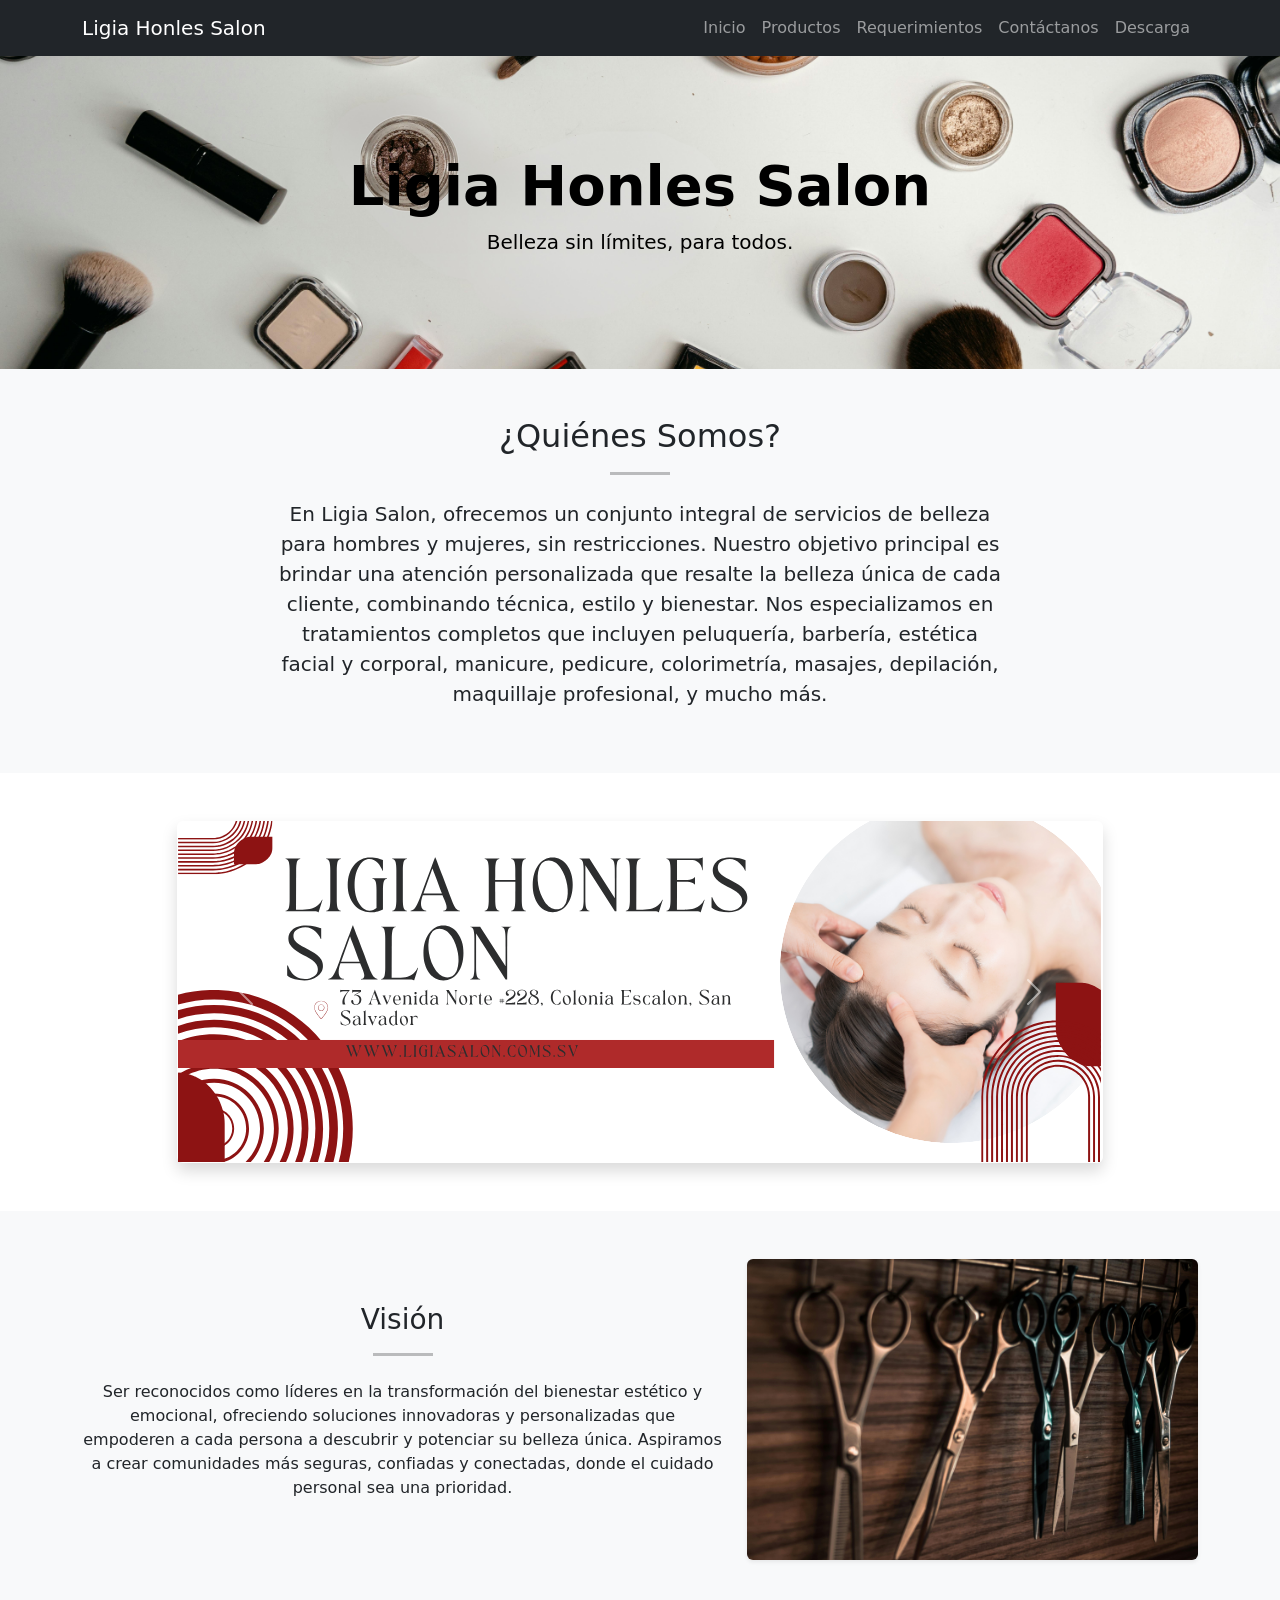
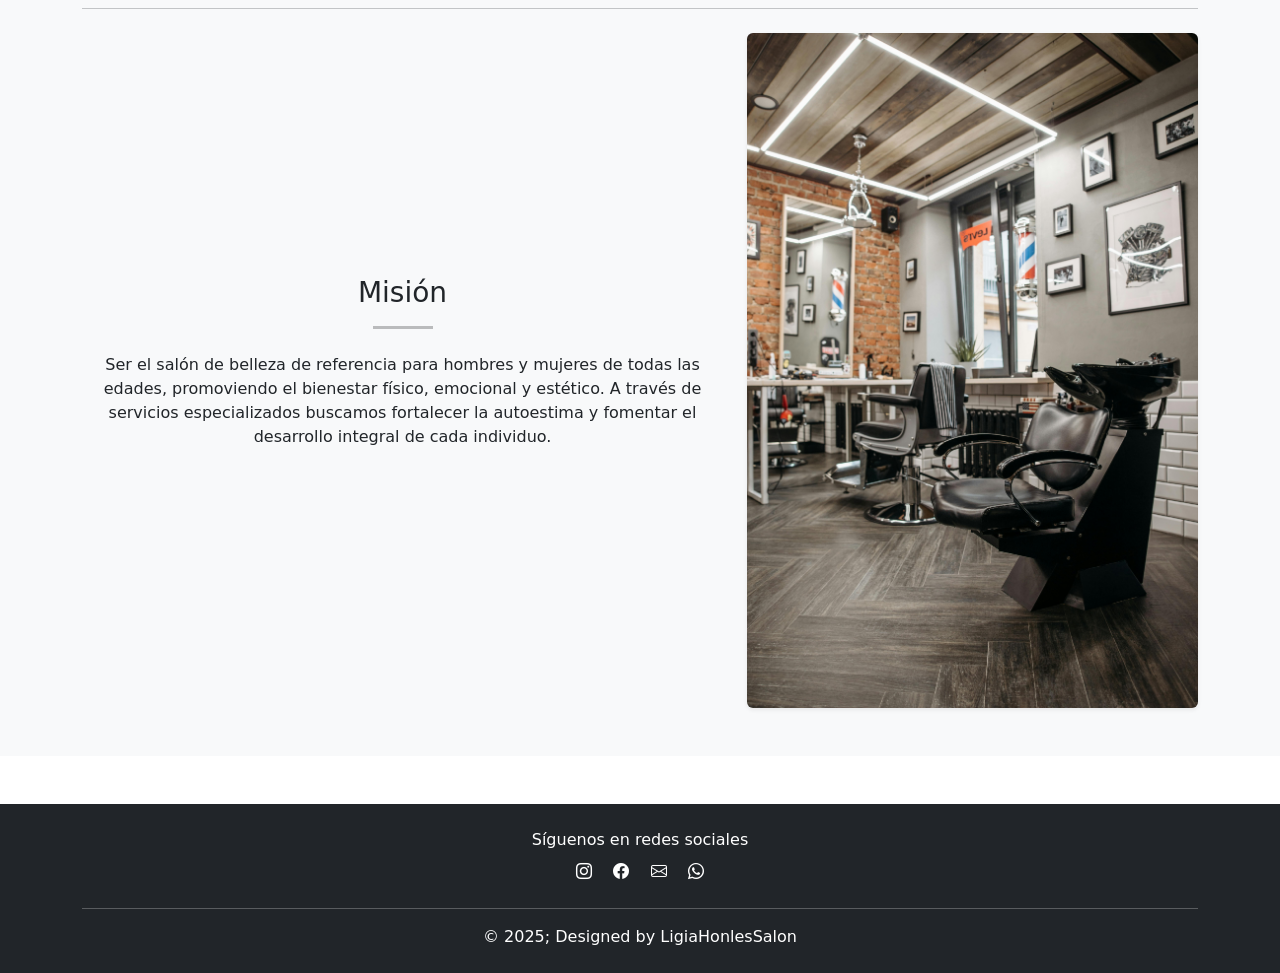
<file: index.html>
<!DOCTYPE html>
<html lang="es">

<head>
  <meta charset="UTF-8">
  <meta name="viewport" content="width=device-width, initial-scale=1">
  <title>Ligia Honles Salon - Inicio</title>

  <!-- Bootstrap: esto carga los estilos base para que todo se vea bien, asi no usamos tanto css por separado -->
  <link href="https://cdn.jsdelivr.net/npm/bootstrap@5.3.2/dist/css/bootstrap.min.css" rel="stylesheet">
  <link href="https://cdn.jsdelivr.net/npm/bootstrap-icons@1.10.5/font/bootstrap-icons.css" rel="stylesheet">
</head>

<body>
  <!-- Esta es la Barra de navegación. Facil y no tan complejo, pero suficiente para moverse entre las páginas del sitio -->
  <nav class="navbar navbar-expand-lg navbar-dark bg-dark">
    <div class="container">
      <a class="navbar-brand" href="index.html">Ligia Honles Salon</a>
      <button class="navbar-toggler" type="button" data-bs-toggle="collapse" data-bs-target="#navbarNav">
        <span class="navbar-toggler-icon"></span>
      </button>
      <div class="collapse navbar-collapse" id="navbarNav">
        <ul class="navbar-nav ms-auto">
          <!-- Enlaces internos. Todos apuntan a páginas dentro de la carpeta /paginas -->
          <li class="nav-item"><a class="nav-link" href="index.html">Inicio</a></li>
          <li class="nav-item"><a class="nav-link" href="paginas/producto.html">Productos</a></li>
          <li class="nav-item"><a class="nav-link" href="paginas/requerimientos.html">Requerimientos</a></li>
          <li class="nav-item"><a class="nav-link" href="paginas/contactanos.html">Contáctanos</a></li>
          <li class="nav-item"><a class="nav-link" href="paginas/descarga.html">Descarga</a></li>
        </ul>
      </div>
    </div>
  </nav>
  <!-- Encabezado principal/Hoover. Tiene fondo con imagen, pero hay que revisar que el path esté bien -->
  <header id="inicio" class="text-center py-5 text-black"
    style="background-image: url('img/hoover web.svg'); background-size: cover; background-position: center;">
    <div class="container py-5">
      <h1 class="display-4 fw-bold">Ligia Honles Salon</h1>
      <p class="lead">Belleza sin límites, para todos.</p>
    </div>
  </header>

  <!-- Sección de presentación. Un poco de texto para explicar quiénes somos -->
  <section id="quienes-somos" class="py-5 bg-light">
    <div class="container text-center">
      <h2 class="mb-3">¿Quiénes Somos?</h2>
      <hr class="mx-auto mb-4" style="width: 60px; height: 3px; background-color: #000; border: none;">
      <div class="row justify-content-center">
        <div class="col-lg-8">
          <p class="fs-5">
            En Ligia Salon, ofrecemos un conjunto integral de servicios de belleza para hombres y mujeres, sin restricciones. Nuestro objetivo principal es brindar una atención personalizada que resalte la belleza única de cada cliente, combinando técnica, estilo y bienestar. Nos especializamos en tratamientos completos que incluyen peluquería, barbería, estética facial y corporal, manicure, pedicure, colorimetría, masajes, depilación, maquillaje profesional, y mucho más.
          </p>
        </div>
      </div>
    </div>
  </section>

  <!-- Carrusel de imágenes. No tiene texto encima, pero muestra fotos del salón y se mueve yujuu-->
  <section class="py-5 bg-white">
    <div class="container">
      <div class="row justify-content-center">
        <div class="col-lg-10">
          <div id="carouselExample" class="carousel slide shadow rounded" data-bs-ride="carousel">
            <div class="carousel-inner">
              <div class="carousel-item active">
                <img src="img/OK.svg" class="d-block w-100" alt="Imagen del salón 1">
              </div>
              <div class="carousel-item">
                <img src="img/OK (3).svg" class="d-block w-100" alt="Imagen del salón 2">
              </div>
              <!-- Si se agregan más imágenes, seguir el mismo formato -->
            </div>
            <button class="carousel-control-prev" type="button" data-bs-target="#carouselExample" data-bs-slide="prev">
              <span class="carousel-control-prev-icon"></span>
            </button>
            <button class="carousel-control-next" type="button" data-bs-target="#carouselExample" data-bs-slide="next">
              <span class="carousel-control-next-icon"></span>
            </button>
          </div>
        </div>
      </div>
    </div>
  </section>

  <!-- Misión y Visión. Dos bloques con imagen a la derecha y texto centrado se puede aumentar el texto! -->
  <section class="py-5 bg-light">
    <div class="container">

      <!-- Visión. Se supone que esto es lo que el salón quiere lograr a largo plazo -->
      <div class="row align-items-center mb-5">
        <div class="col-md-7 text-center">
          <h3 class="mb-3">Visión</h3>
          <hr class="mx-auto mb-4" style="width: 60px; height: 3px; background-color: #000; border: none;">
          <p>
            Ser reconocidos como líderes en la transformación del bienestar estético y emocional, ofreciendo soluciones innovadoras y personalizadas que empoderen a cada persona a descubrir y potenciar su belleza única. Aspiramos a crear comunidades más seguras, confiadas y conectadas, donde el cuidado personal sea una prioridad.
          </p>
        </div>
        <div class="col-md-5">
          <img src="img/TijerasSites.jpg" alt="Imagen visión" class="img-fluid rounded shadow-sm">
        </div>
      </div>

      <hr class="my-4">

      <!-- Misión. Esto es lo que hacemos para cumplir con la visión -->
      <div class="row align-items-center">
        <div class="col-md-7 text-center">
          <h3 class="mb-3">Misión</h3>
          <hr class="mx-auto mb-4" style="width: 60px; height: 3px; background-color: #000; border: none;">
          <p>
            Ser el salón de belleza de referencia para hombres y mujeres de todas las edades, promoviendo el bienestar físico, emocional y estético. A través de servicios especializados buscamos fortalecer la autoestima y fomentar el desarrollo integral de cada individuo.
          </p>
        </div>
        <div class="col-md-5">
          <img src="img/BarberiaSites.jpg" alt="Imagen misión" class="img-fluid rounded shadow-sm">
        </div>
      </div>

    </div>
  </section>

  <!-- Footer. Aquí van los enlaces a redes sociales y el correo de contacto -->
  <footer class="bg-dark text-white text-center py-4 mt-5">
    <div class="container">
      <p class="mb-2">Síguenos en redes sociales</p>
      <a href="https://www.instagram.com/ligia.salon/" class="text-white me-3"><i class="bi bi-instagram"></i></a>
      <a href="https://www.facebook.com/ligiahonlessalon/" class="text-white me-3"><i class="bi bi-facebook"></i></a>
      <a href="mailto:ligiasalon5@gmail.com" class="text-white me-3"><i class="bi bi-envelope"></i></a>
      <a href="https://api.whatsapp.com/send?phone=50379893306" class="text-white"><i class="bi bi-whatsapp"></i></a>
      <hr class="bg-white mt-4">
      <p class="mb-0">© 2025; Designed by LigiaHonlesSalon</p>
    </div>
  </footer>

  <!-- Bootstrap JS. Esto hace que el carrusel y el menú funcionen bien -->
  <script src="https://cdn.jsdelivr.net/npm/bootstrap@5.3.2/dist/js/bootstrap.bundle.min.js"></script>
</body>

</html>
</file>
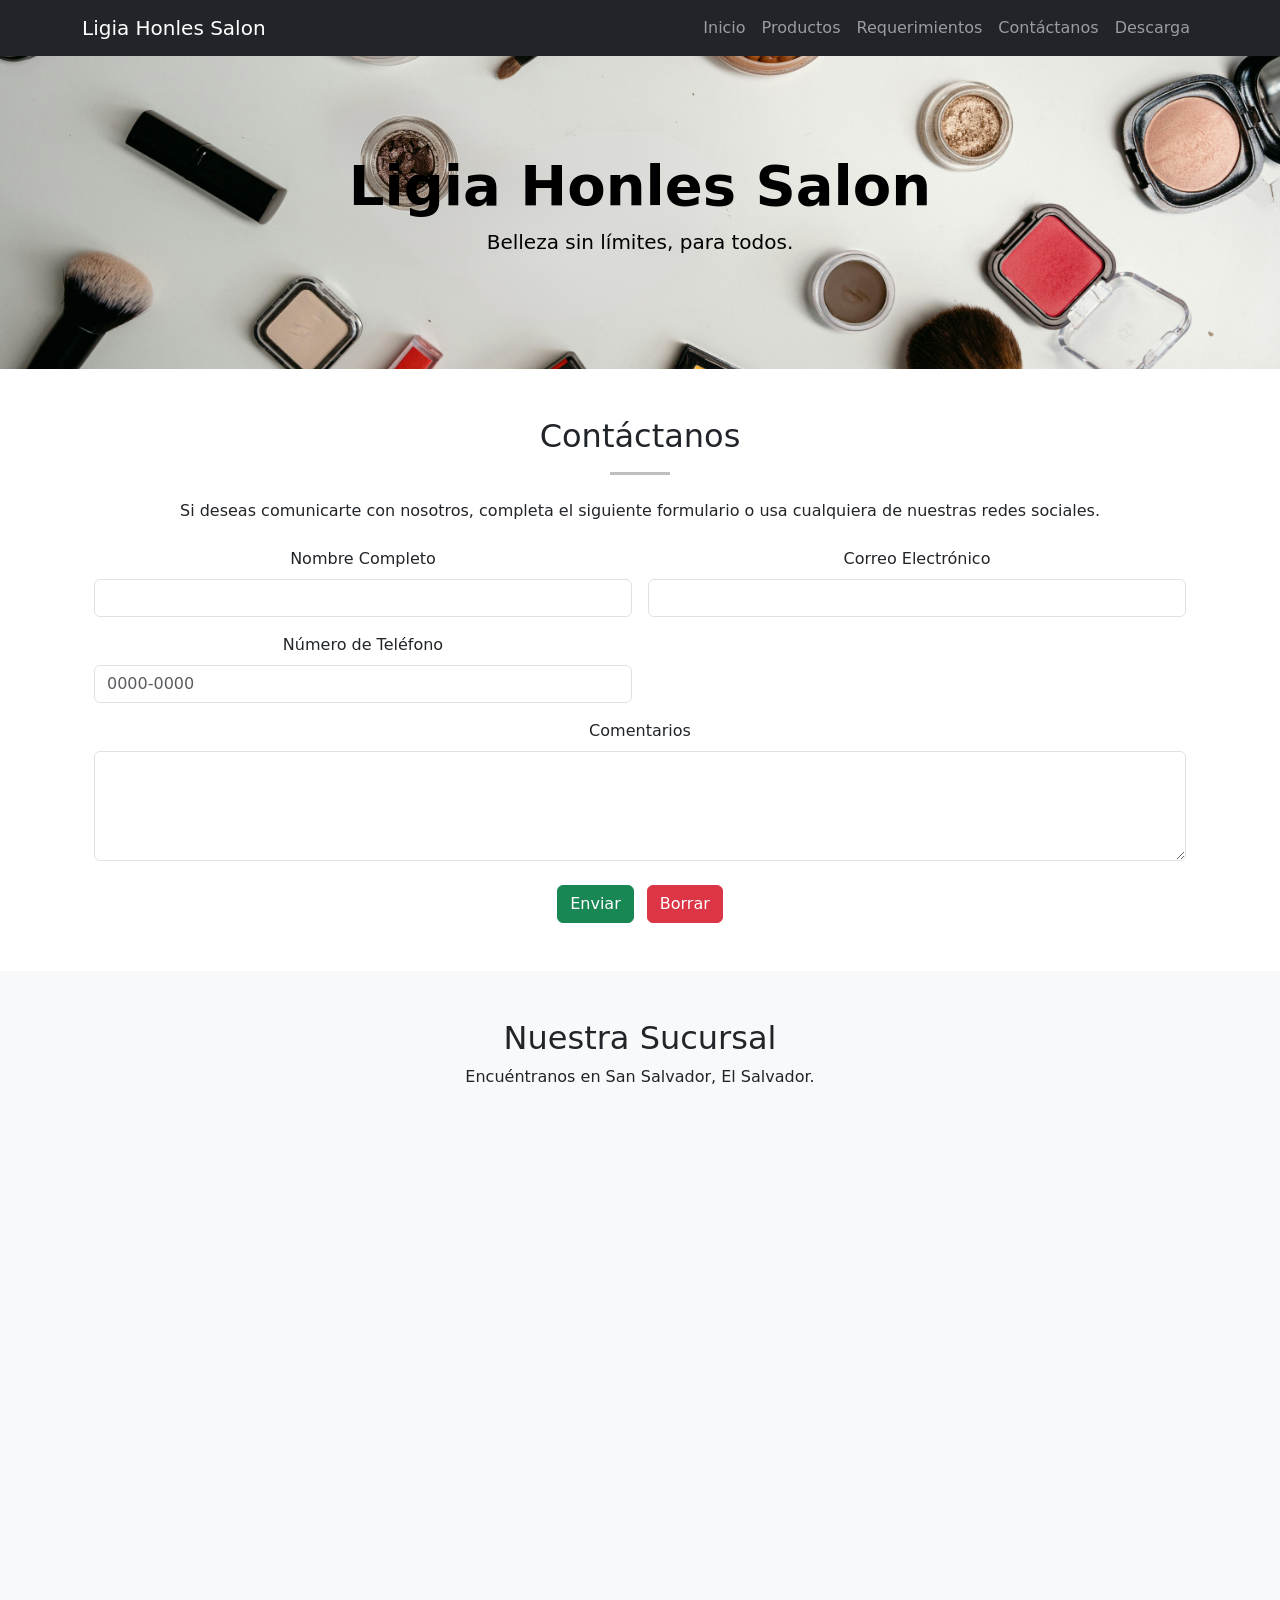
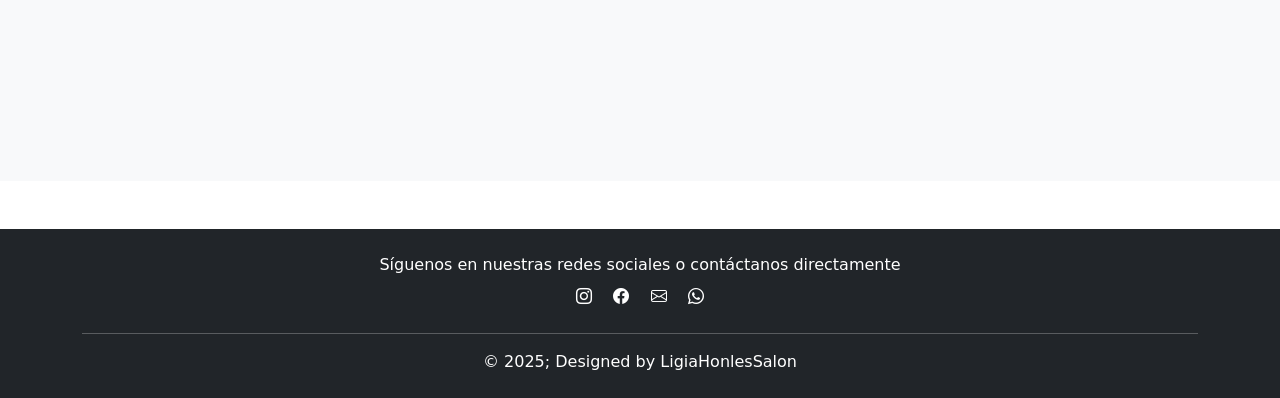
<file: paginas/contactanos.html>
<!DOCTYPE html>
<html lang="es">
<head>
  <meta charset="UTF-8">
  <meta name="viewport" content="width=device-width, initial-scale=1">
  <title>Ligia Honles Salon - Contáctanos</title>
  <!-- Bootstrap: esto carga los estilos base para que todo se vea bien, asi no usamos tanto css por separado -->
  <link href="https://cdn.jsdelivr.net/npm/bootstrap@5.3.2/dist/css/bootstrap.min.css" rel="stylesheet">
  <!-- Bootstrap Icons -->
  <link href="https://cdn.jsdelivr.net/npm/bootstrap-icons@1.10.5/font/bootstrap-icons.css" rel="stylesheet">

</head>

<body>

  <!-- Esta es la Barra de navegación. Facil y no tan complejo, pero suficiente para moverse entre las páginas del sitio -->
  <nav class="navbar navbar-expand-lg navbar-dark bg-dark">
    <div class="container">
      <a class="navbar-brand" href="../index.html">Ligia Honles Salon</a>
      <button class="navbar-toggler" type="button" data-bs-toggle="collapse" data-bs-target="#navbarNav"
        aria-controls="navbarNav" aria-expanded="false" aria-label="Toggle navigation">
        <span class="navbar-toggler-icon"></span>
      </button>
      <div class="collapse navbar-collapse" id="navbarNav">
        <ul class="navbar-nav ms-auto">
          <!-- Enlaces internos. Todos apuntan a páginas dentro de la carpeta /paginas -->
          <li class="nav-item"><a class="nav-link" href="../index.html">Inicio</a></li>
          <li class="nav-item"><a class="nav-link" href="producto.html">Productos</a></li>
          <li class="nav-item"><a class="nav-link" href="requerimientos.html">Requerimientos</a></li>
          <li class="nav-item"><a class="nav-link" href="contactanos.html">Contáctanos</a></li>
          <li class="nav-item"><a class="nav-link" href="descarga.html">Descarga</a></li>
        </ul>
      </div>
    </div>
  </nav>
  <!-- Encabezado principal/Hoover. Tiene fondo con imagen, pero hay que revisar que el path esté bien -->
  <header id="inicio" class="text-center py-5 text-black"
    style="background-image: url('../img/hoover web.svg'); background-size: cover; background-position: center;">
    <div class="container py-5">
      <h1 class="display-4 fw-bold">Ligia Honles Salon</h1>
      <p class="lead">Belleza sin límites, para todos.</p>
    </div>
  </header>

 <!-- Contact Form Section/ Aqui inicia la seccion de Contactanos -->
<section id="contacto" class="py-5">
  <div class="container text-center">
    <h2>Contáctanos</h2>
    <hr class="mx-auto mb-4" style="width: 60px; height: 3px; background-color: #000; border: none;">
    <p>Si deseas comunicarte con nosotros, completa el siguiente formulario o usa cualquiera de nuestras redes sociales.</p>

    <div class="container mt-4">
      <form id="formularioContacto" class="row g-3 needs-validation" method="POST" action="enviarCorreo.php" novalidate>
        <!-- Full Name Field: only letters allowed, max 75 characters/ El nombre del usuario con el que se enviara el Formulario-->
        <div class="col-md-6">
          <label for="nombre" class="form-label">Nombre Completo</label>
          <input type="text" class="form-control" id="nombre" maxlength="75" pattern="^[A-Za-zÁÉÍÓÚáéíóúÑñ\s]+$" required>
          <div class="invalid-feedback">El nombre debe contener solo letras y no exceder los 75 caracteres.</div>
        </div>

        <!-- Email Field: must be valid format and between 15–75 characters/ Campo donde el usuario sampa su Email en el formulario -->
        <div class="col-md-6">
          <label for="correo" class="form-label">Correo Electrónico</label>
          <input type="email" class="form-control" id="correo" minlength="15" maxlength="75" required>
          <div class="invalid-feedback">Ingresa un correo válido</div>
        </div>

        <!-- Phone Field: only digits, max 15 characters/ Este es el campo donde el usuario Pone su numero de telefono en el formulario -->
        <div class="col-md-6">
          <label for="telefono" class="form-label">Número de Teléfono</label>
          <input type="tel" class="form-control" id="telefono" pattern="^[0-9]{8,15}$" maxlength="15" placeholder="0000-0000" required>
          <div class="invalid-feedback">Ingresa un número válido entre 8 y 15 dígitos.</div>
        </div>

        <!-- Comments Field/La seccion de Comentarios del formulario -->
        <div class="col-12">
          <label for="comentarios" class="form-label">Comentarios</label>
          <textarea class="form-control" id="comentarios" rows="4" required></textarea>
          <div class="invalid-feedback">Este campo no puede estar vacío.</div>
        </div>

        <!-- Submit and Reset Buttons/ Estos son los Botones de Enviar y Borrar El formulario -->
        <div class="col-12 text-center mt-4">
          <button type="submit" class="btn btn-success me-2">Enviar</button>
          <button type="reset" class="btn btn-danger">Borrar</button>
        </div>
      </form>
    </div>
  </div>
</section>

<!-- Success modal/ la alerta al mandar el formulario -->
<div class="modal fade" id="modalExito" tabindex="-1" aria-labelledby="modalExitoLabel" aria-hidden="true">
  <div class="modal-dialog modal-dialog-centered">
    <div class="modal-content text-center">
      <div class="modal-body">
        <i class="bi bi-check-circle-fill text-success" style="font-size: 3rem;"></i>
        <h4 class="mt-3">Formulario Enviado</h4>
        <p>¡Tu mensaje ha sido enviado exitosamente!</p>
        <button type="button" class="btn btn-primary" data-bs-dismiss="modal">Aceptar</button>
      </div>
    </div>
  </div>
</div>
<!--UBICACION / MAPA -->
<section id="ubicacion" class="py-5 bg-light">
  <div class="container text-center">
    <h2>Nuestra Sucursal</h2>
    <p>Encuéntranos en San Salvador, El Salvador.</p>

    <!--Mapa del local real sacado e incrustado desde Google Maps -->
    <div class="ratio ratio-16x9">
      <iframe 
        src="https://www.google.com/maps/embed?pb=!1m18!1m12!1m3!1d124030.15698473665!2d-89.29777679703066!3d13.72193674887695!2m3!1f0!2f0!3f0!3m2!1i1024!2i768!4f13.1!3m3!1m2!1s0x8f632fd12d4cded7%3A0x57c7e863d8915905!2sLigia%20Honles%20Sal%C3%B3n!5e0!3m2!1ses!2ssv!4v1759087038781!5m2!1ses!2ssv" 
        width="600" 
        height="450" 
        style="border:0;" 
        allowfullscreen="" 
        loading="lazy" 
        referrerpolicy="no-referrer-when-downgrade">
      </iframe>
    </div>
  </div>
</section>


  <!-- Este es el footer para las redes y el copyright -->
<footer class="bg-dark text-white text-center py-4 mt-5">
  <div class="container">
    <p class="mb-2">Síguenos en nuestras redes sociales o contáctanos directamente</p>
    <a href="https://www.instagram.com/ligia.salon/" class="text-white me-3"><i class="bi bi-instagram"></i></a>
    <a href="https://www.facebook.com/ligiahonlessalon/" class="text-white me-3"><i class="bi bi-facebook"></i></a>
    <a href="mailto:ligiasalon5@gmail.com" target="_blank" class="text-white me-3"><i class="bi bi-envelope"></i></a>
    <a href="https://api.whatsapp.com/send?phone=50379893306" class="text-white"><i class="bi bi-whatsapp"></i></a>
    <hr class="bg-white mt-4">
    <p class="mb-0">© 2025; Designed by LigiaHonlesSalon</p>
  </div>
</footer>

 <!-- Bootstrap JS -->
  <script src="https://cdn.jsdelivr.net/npm/bootstrap@5.3.2/dist/js/bootstrap.bundle.min.js"></script>
  <!-- Script de la validacion, porque asi es mas limpio el coidigo -->
  <script src="../js/formValidation.js"></script>
</body>

</html>
</file>
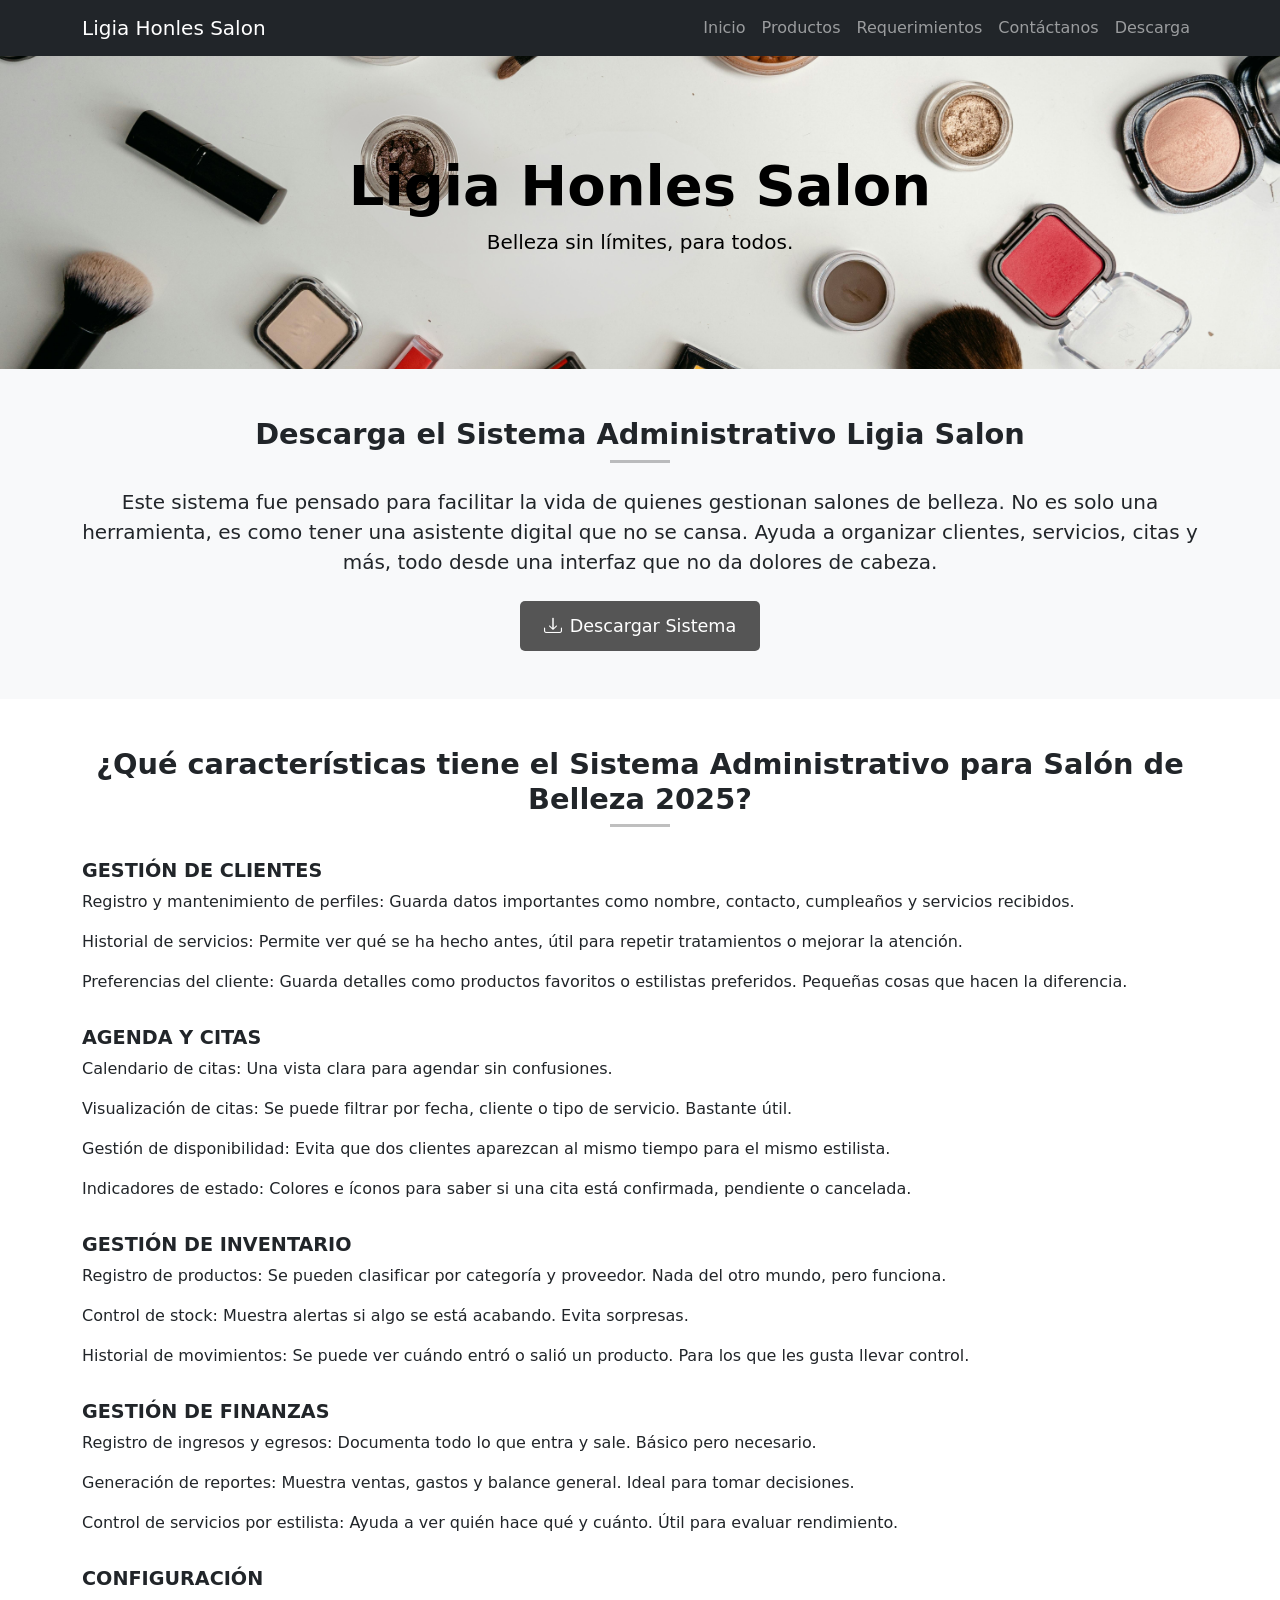
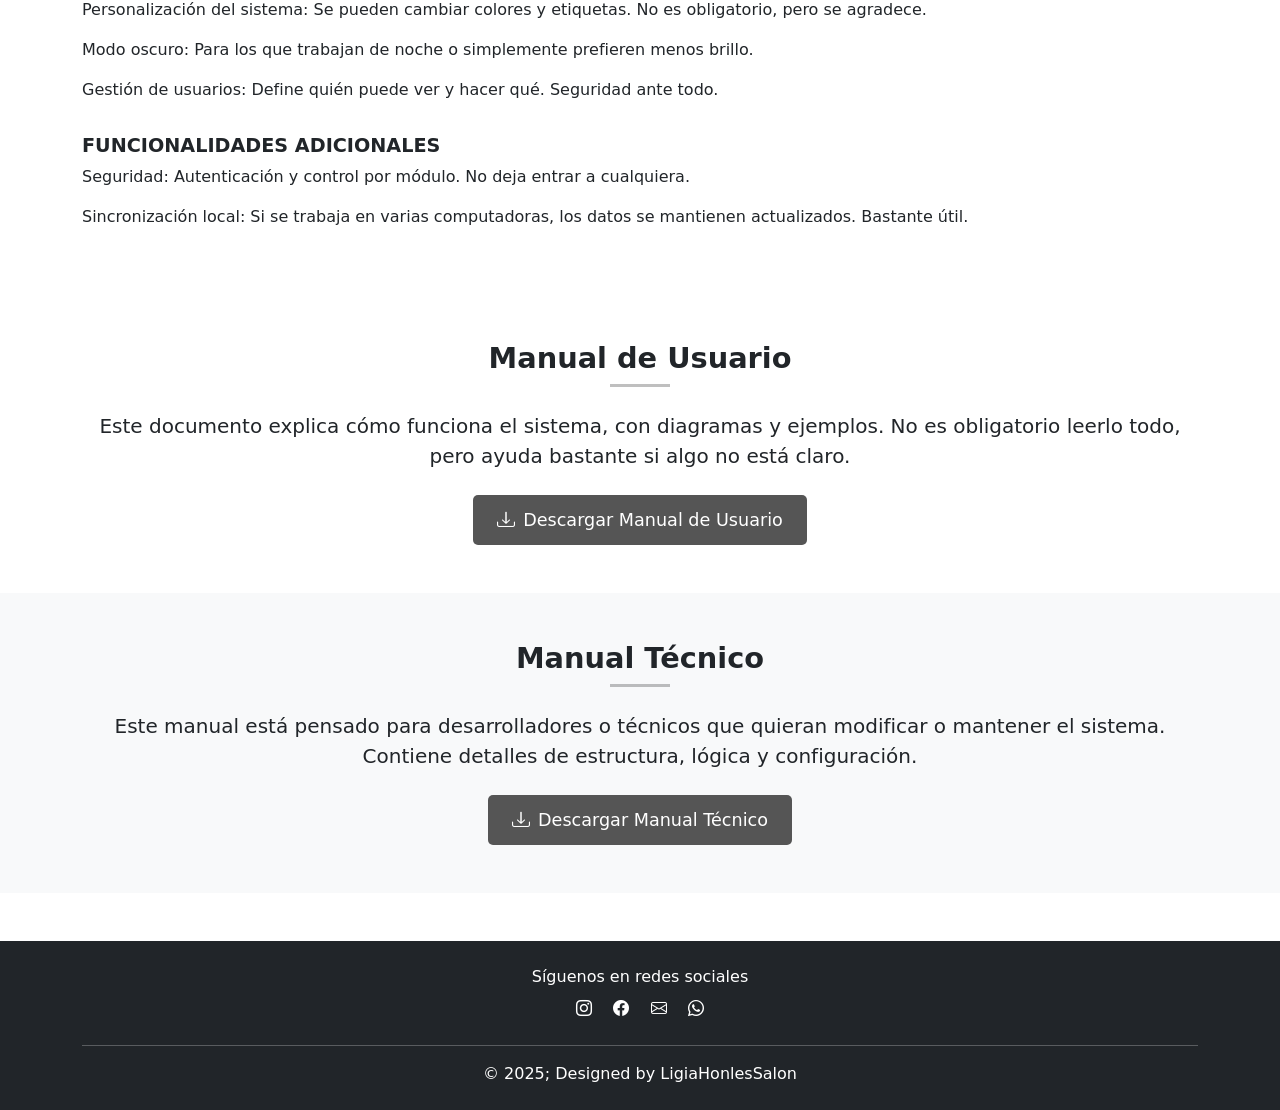
<file: paginas/descarga.html>
<!DOCTYPE html>
<html lang="es">
<head>
  <meta charset="UTF-8">
  <meta name="viewport" content="width=device-width, initial-scale=1">
  <title>Ligia Honles Salon - Descarga</title>
  <!-- Bootstrap: esto carga los estilos base para que todo se vea bien, asi no usamos tanto css por separado -->
  <link href="https://cdn.jsdelivr.net/npm/bootstrap@5.3.2/dist/css/bootstrap.min.css" rel="stylesheet">

  <!-- Bootstrap Icons-->
  <link href="https://cdn.jsdelivr.net/npm/bootstrap-icons@1.10.5/font/bootstrap-icons.css" rel="stylesheet">
  <link rel="stylesheet" href="../css/descargas.css">
</head>

<body>
  <!-- la Barra de navegación. Facil, pero suficiente para moverse entre las páginas del sitio -->
  <nav class="navbar navbar-expand-lg navbar-dark bg-dark">
    <div class="container">
      <a class="navbar-brand" href="../index.html">Ligia Honles Salon</a>

      <button class="navbar-toggler" type="button" data-bs-toggle="collapse" data-bs-target="#navbarNav"
        aria-controls="navbarNav" aria-expanded="false" aria-label="Toggle navigation">
        <span class="navbar-toggler-icon"></span>
      </button>
      <div class="collapse navbar-collapse" id="navbarNav">
        <ul class="navbar-nav ms-auto">
          <!-- Enlaces internos. Todos apuntan a páginas dentro de la carpeta /paginas -->
          <li class="nav-item"><a class="nav-link" href="../index.html">Inicio</a></li>
          <li class="nav-item"><a class="nav-link" href="producto.html">Productos</a></li>
          <li class="nav-item"><a class="nav-link" href="requerimientos.html">Requerimientos</a></li>
          <li class="nav-item"><a class="nav-link" href="contactanos.html">Contáctanos</a></li>
          <li class="nav-item"><a class="nav-link" href="descarga.html">Descarga</a></li>
          </li>
        </ul>
      </div>
    </div>
  </nav>
  <!-- Encabezado principal/Hoover. Tiene fondo con imagen, pero hay que revisar que el path esté bien -->
  <header id="inicio" class="text-center py-5 text-black"
    style="background-image: url('../img/hoover web.svg'); background-size: cover; background-position: center;">
    <div class="container py-5">
      <h1 class="display-4 fw-bold">Ligia Honles Salon</h1>
      <p class="lead">Belleza sin límites, para todos.</p>
    </div>
  </header>

<!-- Sección de descarga del sistema. Aquí es donde el usuario va a descargar el software con el instalador -->
<section class="py-5 text-center bg-light">
  <div class="container">
    <h2 class="section-title">Descarga el Sistema Administrativo Ligia Salon</h2>
    <hr class="divisor">
    <p class="fs-5 mb-4">
      Este sistema fue pensado para facilitar la vida de quienes gestionan salones de belleza. No es solo una herramienta, es como tener una asistente digital que no se cansa. Ayuda a organizar clientes, servicios, citas y más, todo desde una interfaz que no da dolores de cabeza.
    </p>

    <!-- Botón que descarga el sistema/instalador. El archivo está en la carpeta de descargas -->
    <a href="../descargas/Ligias Salon.rar" download class="btn-descarga">
      <i class="bi bi-download me-2"></i>Descargar Sistema
    </a>
  </div>
</section>

<!-- Características del sistema. Aquí se explica lo que el software de LigiaSalon realmente hace -->
<section class="py-5 bg-white">
  <div class="container text-center">
    <h2 class="section-title">¿Qué características tiene el Sistema Administrativo para Salón de Belleza 2025?</h2>
    <hr class="divisor">
  </div>

  <div class="container">
    <!-- Clientes: lo básico, pero bien hecho -->
    <h4 class="module-title">GESTIÓN DE CLIENTES</h4>
    <p class="module-content">Registro y mantenimiento de perfiles: Guarda datos importantes como nombre, contacto, cumpleaños y servicios recibidos.</p>
    <p class="module-content">Historial de servicios: Permite ver qué se ha hecho antes, útil para repetir tratamientos o mejorar la atención.</p>
    <p class="module-content">Preferencias del cliente: Guarda detalles como productos favoritos o estilistas preferidos. Pequeñas cosas que hacen la diferencia.</p>

    <!-- Citas: porque nadie quiere doble agendamiento -->
    <h4 class="module-title">AGENDA Y CITAS</h4>
    <p class="module-content">Calendario de citas: Una vista clara para agendar sin confusiones.</p>
    <p class="module-content">Visualización de citas: Se puede filtrar por fecha, cliente o tipo de servicio. Bastante útil.</p>
    <p class="module-content">Gestión de disponibilidad: Evita que dos clientes aparezcan al mismo tiempo para el mismo estilista.</p>
    <p class="module-content">Indicadores de estado: Colores e íconos para saber si una cita está confirmada, pendiente o cancelada.</p>

    <!-- Inventario: para que no falte el shampoo justo cuando más se necesita -->
    <h4 class="module-title">GESTIÓN DE INVENTARIO</h4>
    <p class="module-content">Registro de productos: Se pueden clasificar por categoría y proveedor. Nada del otro mundo, pero funciona.</p>
    <p class="module-content">Control de stock: Muestra alertas si algo se está acabando. Evita sorpresas.</p>
    <p class="module-content">Historial de movimientos: Se puede ver cuándo entró o salió un producto. Para los que les gusta llevar control.</p>

    <!-- Finanzas: porque todo negocio necesita saber cómo va -->
    <h4 class="module-title">GESTIÓN DE FINANZAS</h4>
    <p class="module-content">Registro de ingresos y egresos: Documenta todo lo que entra y sale. Básico pero necesario.</p>
    <p class="module-content">Generación de reportes: Muestra ventas, gastos y balance general. Ideal para tomar decisiones.</p>
    <p class="module-content">Control de servicios por estilista: Ayuda a ver quién hace qué y cuánto. Útil para evaluar rendimiento.</p>

    <!-- Configuración: para que cada quien lo adapte a su gusto -->
    <h4 class="module-title">CONFIGURACIÓN</h4>
    <p class="module-content">Personalización del sistema: Se pueden cambiar colores y etiquetas. No es obligatorio, pero se agradece.</p>
    <p class="module-content">Modo oscuro: Para los que trabajan de noche o simplemente prefieren menos brillo.</p>
    <p class="module-content">Gestión de usuarios: Define quién puede ver y hacer qué. Seguridad ante todo.</p>

    <!-- Extras que no sabías que necesitabas -->
    <h4 class="module-title">FUNCIONALIDADES ADICIONALES</h4>
    <p class="module-content">Seguridad: Autenticación y control por módulo. No deja entrar a cualquiera.</p>
    <p class="module-content">Sincronización local: Si se trabaja en varias computadoras, los datos se mantienen actualizados. Bastante útil.</p>
  </div>
</section>

<!-- Manual de usuario. Explica cómo usar el sistema desde el momento de instalarlo hasta lo mas profundo para saber usarlo. -->
<section class="py-5 text-center bg-white">
  <div class="container">
    <h2 class="section-title">Manual de Usuario</h2>
    <hr class="divisor">
    <p class="fs-5 mb-4">
      Este documento explica cómo funciona el sistema, con diagramas y ejemplos. No es obligatorio leerlo todo, pero ayuda bastante si algo no está claro.
    </p>

    <!-- Enlace al manual de usuario. El archivo esta ubicado en la carpeta de descargas listo para descargar -->
    <a href="../descargas/ManualUsuarioLigiaSalon.pdf" download class="btn-descarga">
      <i class="bi bi-download me-2"></i>Descargar Manual de Usuario
    </a>
  </div>
</section>

<!-- Manual técnico. Para quienes quieren entender cómo está construido el sistema por dentro desde la paleta hasta otras cosas que van especificadas dentor -->
<section class="py-5 text-center bg-light">
  <div class="container">
    <h2 class="section-title">Manual Técnico</h2>
    <hr class="divisor">
    <p class="fs-5 mb-4">
      Este manual está pensado para desarrolladores o técnicos que quieran modificar o mantener el sistema. Contiene detalles de estructura, lógica y configuración.
    </p>

    <!-- Enlace al manual técnico. También esta dentro de la carpeta descargas, listo para descargar -->
    <a href="../descargas/ManualTecnicoLigiaSalon.pdf" download class="btn-descarga">
      <i class="bi bi-download me-2"></i>Descargar Manual Técnico
    </a>
  </div>
</section>

  <!-- Footer Section/Este es el footer para las redes y el copyright-->
<footer class="bg-dark text-white text-center py-4 mt-5">
    <div class="container">
      <p class="mb-2">Síguenos en redes sociales</p>
      <a href="https://www.instagram.com/ligia.salon/" class="text-white me-3"><i class="bi bi-instagram"></i></a>
      <a href="https://www.facebook.com/ligiahonlessalon/" class="text-white me-3"><i class="bi bi-facebook"></i></a>
      <a href="mailto:ligiasalon5@gmail.com" target="_blank" class="text-white me-3"><i class="bi bi-envelope"></i></a>
      <a href="https://api.whatsapp.com/send?phone=50379893306" class="text-white"><i class="bi bi-whatsapp"></i></a>
      <hr class="bg-white mt-4">
      <p class="mb-0">© 2025; Designed by LigiaHonlesSalon</p>
    </div>
  </footer>

  <!-- Bootstrap JS -->
  <script src="https://cdn.jsdelivr.net/npm/bootstrap@5.3.2/dist/js/bootstrap.bundle.min.js"></script>
</body>

</html>
</file>
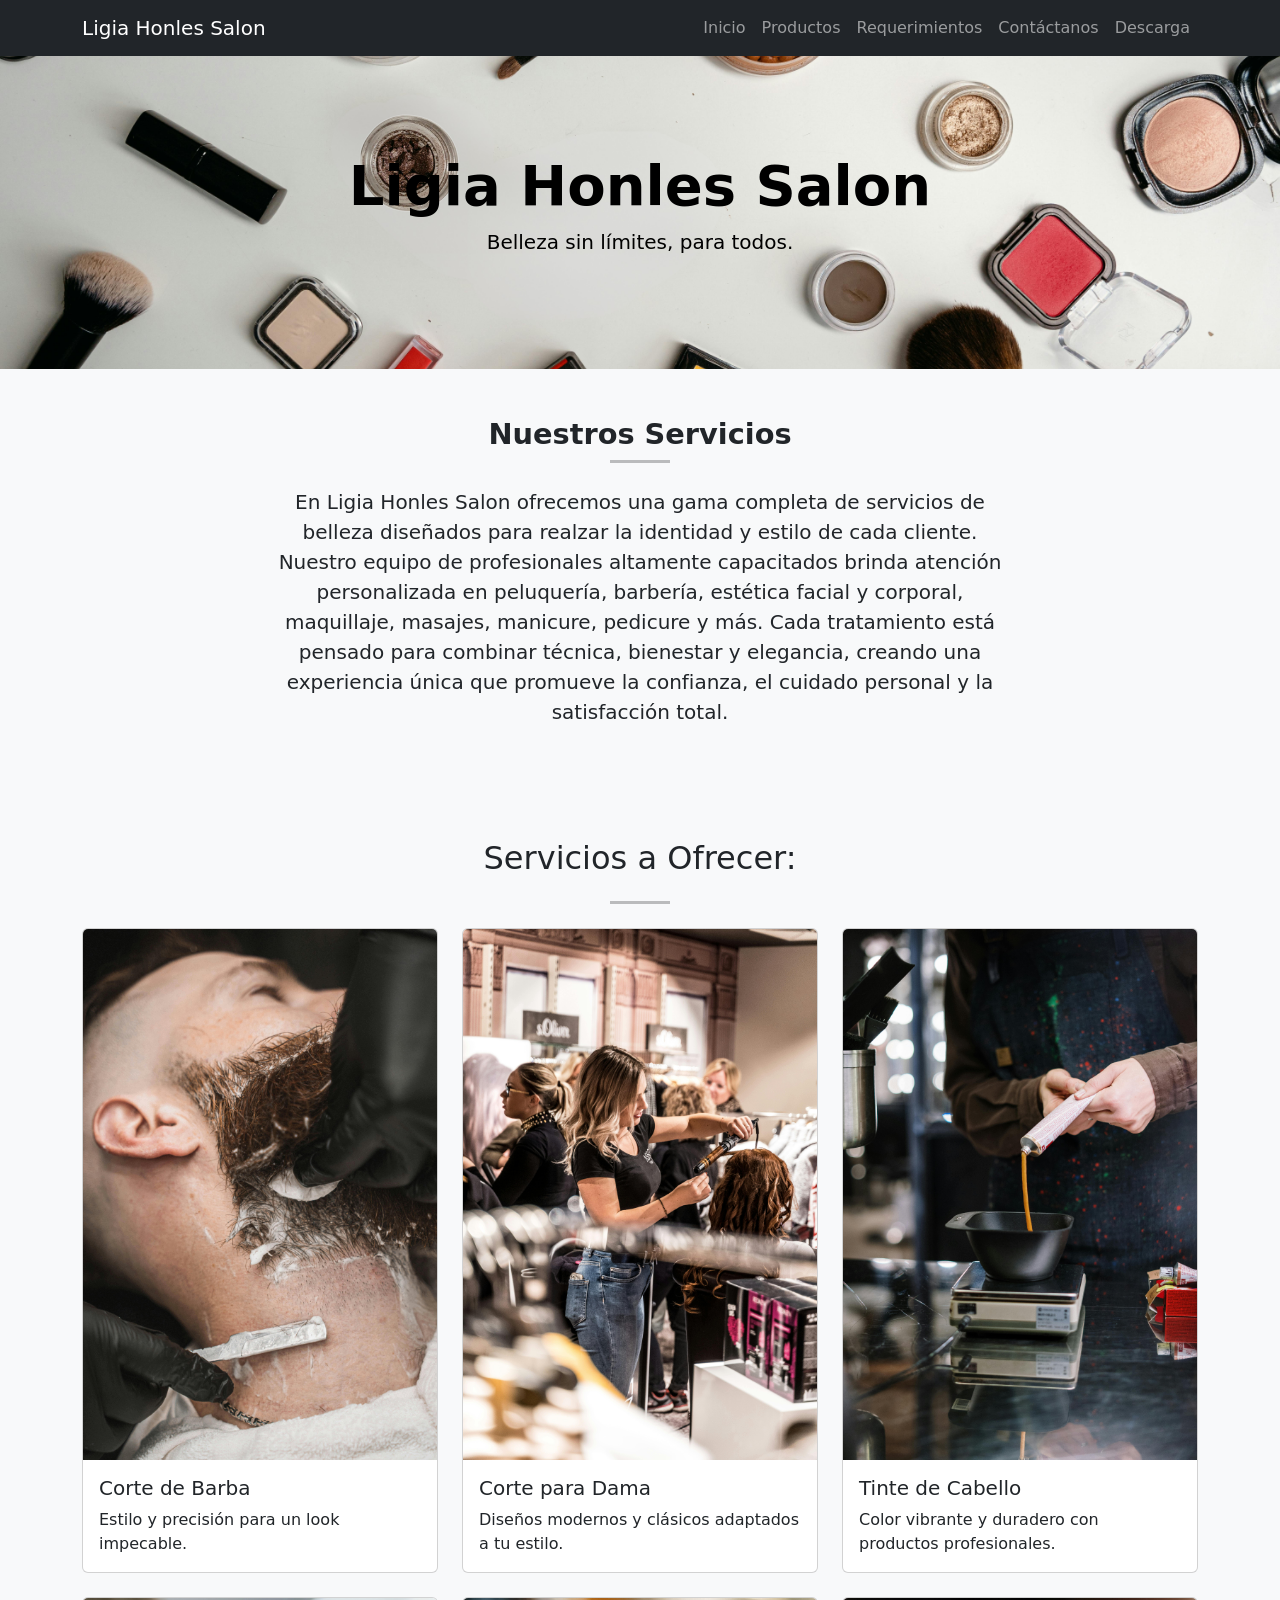
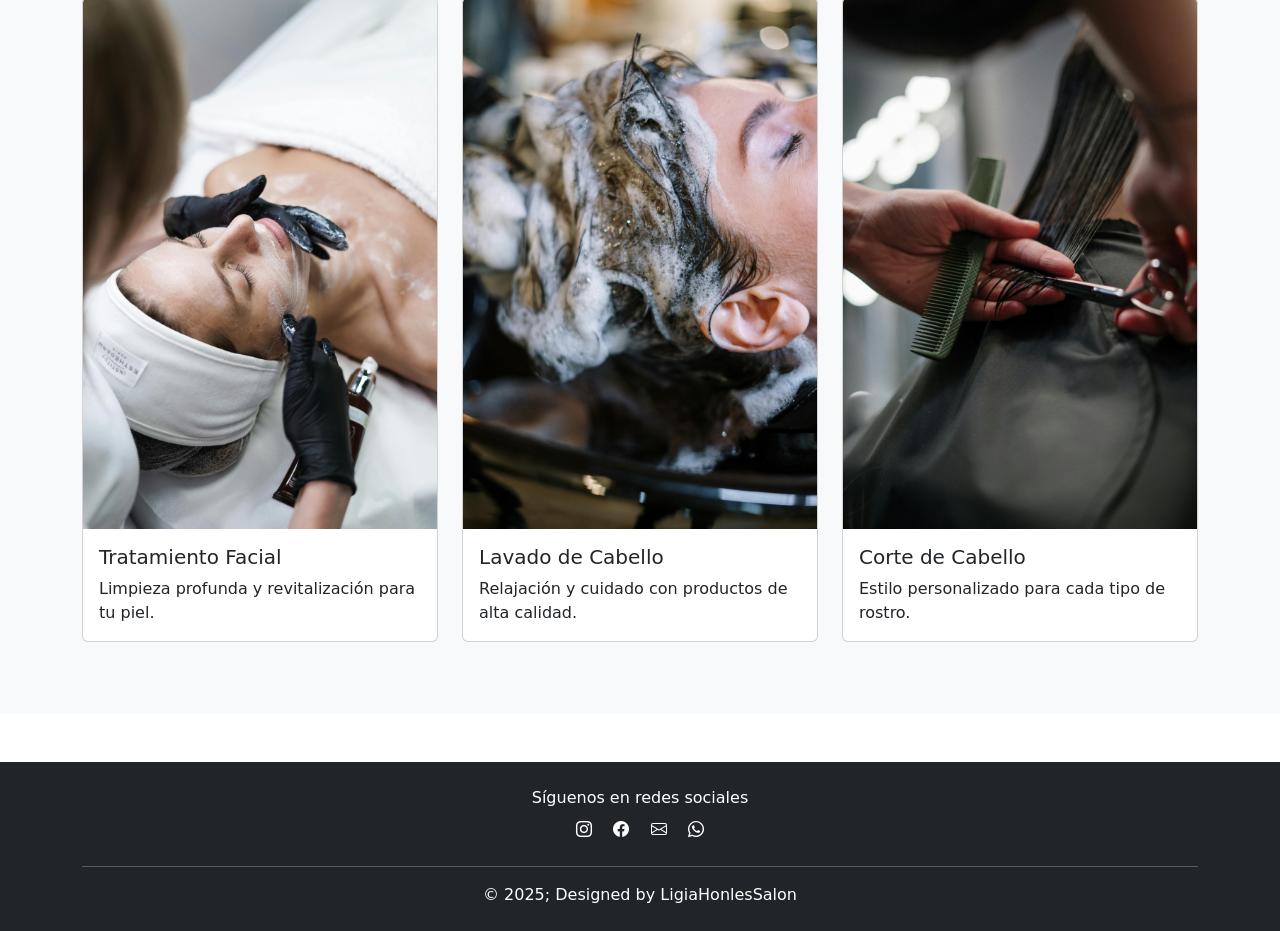
<file: paginas/producto.html>
<!DOCTYPE html>
<html lang="es">

<head>
  <meta charset="UTF-8">
  <meta name="viewport" content="width=device-width, initial-scale=1">
  <title>Ligia Honles Salon - Producto</title>

  <!-- Bootstrap: esto carga los estilos base para que todo se vea bien, asi no usamos tanto css por separado -->
  <link href="https://cdn.jsdelivr.net/npm/bootstrap@5.3.2/dist/css/bootstrap.min.css" rel="stylesheet">
  <link href="https://cdn.jsdelivr.net/npm/bootstrap-icons@1.10.5/font/bootstrap-icons.css" rel="stylesheet">
  <link rel="stylesheet" href="../css/productos.css">
</head>

<body>
  <!-- Esta es la Barra de navegación. Facil y no tan complejo, pero suficiente para moverse entre las páginas del sitio -->
  <nav class="navbar navbar-expand-lg navbar-dark bg-dark">
    <div class="container">
      <a class="navbar-brand" href="../index.html">Ligia Honles Salon</a>
      <button class="navbar-toggler" type="button" data-bs-toggle="collapse" data-bs-target="#navbarNav">
        <span class="navbar-toggler-icon"></span>
      </button>
      <div class="collapse navbar-collapse" id="navbarNav">
        <ul class="navbar-nav ms-auto">
          <!-- Enlaces internos. Todos apuntan a páginas dentro de la carpeta /paginas -->
          <li class="nav-item"><a class="nav-link" href="../index.html">Inicio</a></li>
          <li class="nav-item"><a class="nav-link" href="producto.html">Productos</a></li>
          <li class="nav-item"><a class="nav-link" href="requerimientos.html">Requerimientos</a></li>
          <li class="nav-item"><a class="nav-link" href="contactanos.html">Contáctanos</a></li>
          <li class="nav-item"><a class="nav-link" href="descarga.html">Descarga</a></li>
        </ul>
      </div>
    </div>
  </nav>
  <!-- Encabezado principal/Hoover. Tiene fondo con imagen, pero hay que revisar que el path esté bien -->
  <header id="inicio" class="text-center py-5 text-black"
    style="background-image: url('../img/hoover web.svg'); background-size: cover; background-position: center;">
    <div class="container py-5">
      <h1 class="display-4 fw-bold">Ligia Honles Salon</h1>
      <p class="lead">Belleza sin límites, para todos.</p>
    </div>
  </header>

  <!-- Sección descriptiva de servicios. Un poco de texto para explicar lo que ofrecemos -->
  <section class="py-5 text-center bg-light">
    <div class="container">
      <h2 class="section-title">Nuestros Servicios</h2>
      <hr class="divisor">

      <div class="row justify-content-center">
        <div class="col-lg-8">
          <p class="fs-5">
            En Ligia Honles Salon ofrecemos una gama completa de servicios de belleza diseñados para realzar la identidad y estilo de cada cliente. Nuestro equipo de profesionales altamente capacitados brinda atención personalizada en peluquería, barbería, estética facial y corporal, maquillaje, masajes, manicure, pedicure y más. Cada tratamiento está pensado para combinar técnica, bienestar y elegancia, creando una experiencia única que promueve la confianza, el cuidado personal y la satisfacción total.
          </p>
        </div>
      </div>
    </div>
  </section>

  <!-- Galería de servicios. Cada tarjeta representa un servicio que se ofrece -->
  <section id="productos" class="bg-light py-5">
    <div class="container">
      <h2 class="text-center mb-4">Servicios a Ofrecer:</h2>
      <hr class="mx-auto mb-4" style="width: 60px; height: 3px; background-color: #000; border: none;">
      <div class="row">

        <!-- Tarjetas individuales. Se pueden duplicar o modificar según los servicios reales -->
        <div class="col-md-4 mb-4">
          <div class="card h-100">
            <img src="../img/CorteBarba.jpg" class="card-img-top" alt="Corte de barba">
            <div class="card-body">
              <h5 class="card-title">Corte de Barba</h5>
              <p class="card-text">Estilo y precisión para un look impecable.</p>
            </div>
          </div>
        </div>

        <div class="col-md-4 mb-4">
          <div class="card h-100">
            <img src="../img/CorteDama.jpg" class="card-img-top" alt="Corte para dama">
            <div class="card-body">
              <h5 class="card-title">Corte para Dama</h5>
              <p class="card-text">Diseños modernos y clásicos adaptados a tu estilo.</p>
            </div>
          </div>
        </div>

        <div class="col-md-4 mb-4">
          <div class="card h-100">
            <img src="../img/TintePelo.jpg" class="card-img-top" alt="Tinte de cabello">
            <div class="card-body">
              <h5 class="card-title">Tinte de Cabello</h5>
              <p class="card-text">Color vibrante y duradero con productos profesionales.</p>
            </div>
          </div>
        </div>

        <div class="col-md-4 mb-4">
          <div class="card h-100">
            <img src="../img/Facial.jpg" class="card-img-top" alt="Tratamiento facial">
            <div class="card-body">
              <h5 class="card-title">Tratamiento Facial</h5>
              <p class="card-text">Limpieza profunda y revitalización para tu piel.</p>
            </div>
          </div>
        </div>

        <div class="col-md-4 mb-4">
          <div class="card h-100">
            <img src="../img/LavadoCabello.jpg" class="card-img-top" alt="Lavado de cabello">
            <div class="card-body">
              <h5 class="card-title">Lavado de Cabello</h5>
              <p class="card-text">Relajación y cuidado con productos de alta calidad.</p>
            </div>
          </div>
        </div>

        <div class="col-md-4 mb-4">
          <div class="card h-100">
            <img src="../img/CortePelo.jpg" class="card-img-top" alt="Corte de cabello">
            <div class="card-body">
              <h5 class="card-title">Corte de Cabello</h5>
              <p class="card-text">Estilo personalizado para cada tipo de rostro.</p>
            </div>
          </div>
        </div>

      </div>
    </div>
  </section>

  <!--Pie de página, los enlaces para contacto y redes sociales/Footer -->
  <footer class="bg-dark text-white text-center py-4 mt-5">
    <div class="container">
      <p class="mb-2">Síguenos en redes sociales</p>
      <a href="https://www.instagram.com/ligia.salon/" class="text-white me-3"><i class="bi bi-instagram"></i></a>
      <a href="https://www.facebook.com/ligiahonlessalon/" class="text-white me-3"><i class="bi bi-facebook"></i></a>
      <a href="mailto:ligiasalon5@gmail.com" target="_blank" class="text-white me-3"><i class="bi bi-envelope"></i></a>
      <a href="https://api.whatsapp.com/send?phone=50379893306" class="text-white"><i class="bi bi-whatsapp"></i></a>
      <hr class="bg-white mt-4">
      <p class="mb-0">© 2025; Designed by LigiaHonlesSalon</p>
    </div>
  </footer>

  <script src="https://cdn.jsdelivr.net/npm/bootstrap@5.3.2/dist/js/bootstrap.bundle.min.js"></script>
</body>

</html>
</file>
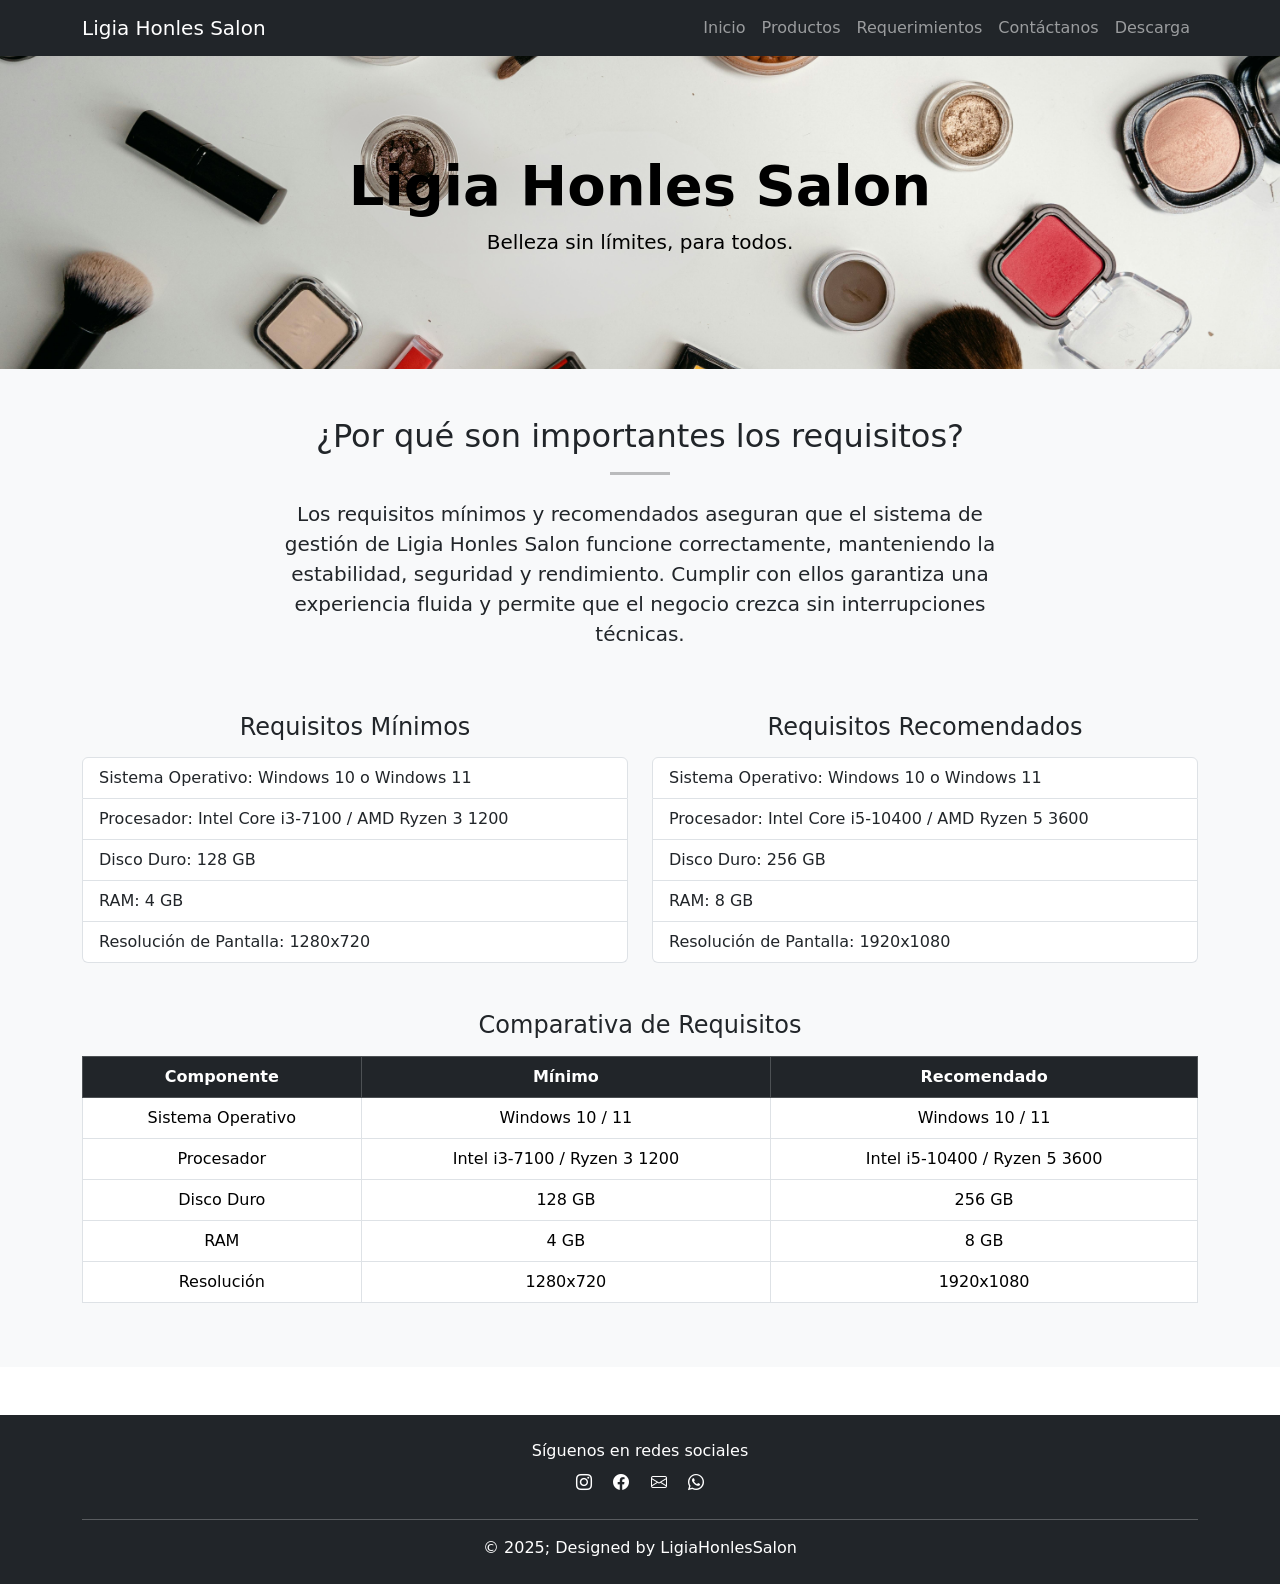
<file: paginas/requerimientos.html>
<!DOCTYPE html>
<html lang="es">

<head>
  <meta charset="UTF-8">
  <meta name="viewport" content="width=device-width, initial-scale=1">
  <title>Ligia Honles Salon - Requerimientos</title>
  <!-- Bootstrap: esto carga los estilos base para que todo se vea bien, asi no usamos tanto css por separado -->
  <link href="https://cdn.jsdelivr.net/npm/bootstrap@5.3.2/dist/css/bootstrap.min.css" rel="stylesheet">
  <link href="https://cdn.jsdelivr.net/npm/bootstrap-icons@1.10.5/font/bootstrap-icons.css" rel="stylesheet">
</head>

<body>
  <!-- Esta es la Barra de navegación. Facil y no tan complejo, pero suficiente para moverse entre las páginas del sitio -->
  <nav class="navbar navbar-expand-lg navbar-dark bg-dark">
    <div class="container">
      <a class="navbar-brand" href="../index.html">Ligia Honles Salon</a>
      <button class="navbar-toggler" type="button" data-bs-toggle="collapse" data-bs-target="#navbarNav">
        <span class="navbar-toggler-icon"></span>
      </button>
      <div class="collapse navbar-collapse" id="navbarNav">
        <ul class="navbar-nav ms-auto">
          <!-- Enlaces internos. Todos apuntan a páginas dentro de la carpeta /paginas -->
          <li class="nav-item"><a class="nav-link" href="../index.html">Inicio</a></li>
          <li class="nav-item"><a class="nav-link" href="producto.html">Productos</a></li>
          <li class="nav-item"><a class="nav-link" href="requerimientos.html">Requerimientos</a></li>
          <li class="nav-item"><a class="nav-link" href="contactanos.html">Contáctanos</a></li>
          <li class="nav-item"><a class="nav-link" href="descarga.html">Descarga</a></li>
        </ul>
      </div>
    </div>
  </nav>
  <!-- Encabezado principal/Hoover. Tiene fondo con imagen, pero hay que revisar que el path esté bien -->
  <header id="inicio" class="text-center py-5 text-black"
    style="background-image: url('../img/hoover web.svg'); background-size: cover; background-position: center;">
    <div class="container py-5">
      <h1 class="display-4 fw-bold">Ligia Honles Salon</h1>
      <p class="lead">Belleza sin límites, para todos.</p>
    </div>
  </header>

  <!-- Sección de requerimientos técnicos. Esto explica por qué son importantes y qué se necesita -->
  <section id="requerimientos" class="py-5 bg-light">
    <div class="container">
      <h2 class="text-center mb-3">¿Por qué son importantes los requisitos?</h2>
      <hr class="mx-auto mb-4" style="width: 60px; height: 3px; background-color: #000; border: none;">
      <div class="row justify-content-center">
        <div class="col-lg-8">
          <p class="text-center fs-5">
            Los requisitos mínimos y recomendados aseguran que el sistema de gestión de Ligia Honles Salon funcione correctamente, manteniendo la estabilidad, seguridad y rendimiento. Cumplir con ellos garantiza una experiencia fluida y permite que el negocio crezca sin interrupciones técnicas.
          </p>
        </div>
      </div>

      <!-- Listas separadas para requisitos mínimos y recomendados. No hay lógica aquí, solo presentación -->
      <div class="row mt-5">
        <div class="col-md-6">
          <h4 class="text-center mb-3">Requisitos Mínimos</h4>
          <ul class="list-group">
            <li class="list-group-item">Sistema Operativo: Windows 10 o Windows 11</li>
            <li class="list-group-item">Procesador: Intel Core i3-7100 / AMD Ryzen 3 1200</li>
            <li class="list-group-item">Disco Duro: 128 GB</li>
            <li class="list-group-item">RAM: 4 GB</li>
            <li class="list-group-item">Resolución de Pantalla: 1280x720</li>
          </ul>
        </div>
        <div class="col-md-6">
          <h4 class="text-center mb-3">Requisitos Recomendados</h4>
          <ul class="list-group">
            <li class="list-group-item">Sistema Operativo: Windows 10 o Windows 11</li>
            <li class="list-group-item">Procesador: Intel Core i5-10400 / AMD Ryzen 5 3600</li>
            <li class="list-group-item">Disco Duro: 256 GB</li>
            <li class="list-group-item">RAM: 8 GB</li>
            <li class="list-group-item">Resolución de Pantalla: 1920x1080</li>
          </ul>
        </div>
      </div>

      <!-- Tabla comparativa. Esto ayuda a visualizar las diferencias sin tener que leer todo dos veces -->
      <div class="row mt-5">
        <div class="col-12">
          <h4 class="text-center mb-3">Comparativa de Requisitos</h4>
          <div class="table-responsive">
            <table class="table table-bordered text-center">
              <thead class="table-dark">
                <tr>
                  <th>Componente</th>
                  <th>Mínimo</th>
                  <th>Recomendado</th>
                </tr>
              </thead>
              <tbody>
                <tr>
                  <td>Sistema Operativo</td>
                  <td>Windows 10 / 11</td>
                  <td>Windows 10 / 11</td>
                </tr>
                <tr>
                  <td>Procesador</td>
                  <td>Intel i3-7100 / Ryzen 3 1200</td>
                  <td>Intel i5-10400 / Ryzen 5 3600</td>
                </tr>
                <tr>
                  <td>Disco Duro</td>
                  <td>128 GB</td>
                  <td>256 GB</td>
                </tr>
                <tr>
                  <td>RAM</td>
                  <td>4 GB</td>
                  <td>8 GB</td>
                </tr>
                <tr>
                  <td>Resolución</td>
                  <td>1280x720</td>
                  <td>1920x1080</td>
                </tr>
              </tbody>
            </table>
          </div>
        </div>
      </div>

    </div>
  </section>

  <!-- Pie de página. Aquí van los enlaces reales para contacto y redes sociales -->
  <footer class="bg-dark text-white text-center py-4 mt-5">
    <div class="container">
      <p class="mb-2">Síguenos en redes sociales</p>
      <a href="https://www.instagram.com/ligia.salon/" class="text-white me-3"><i class="bi bi-instagram"></i></a>
      <a href="https://www.facebook.com/ligiahonlessalon/" class="text-white me-3"><i class="bi bi-facebook"></i></a>
      <a href="mailto:ligiasalon5@gmail.com" target="_blank" class="text-white me-3"><i class="bi bi-envelope"></i></a>
      <a href="https://api.whatsapp.com/send?phone=50379893306" class="text-white"><i class="bi bi-whatsapp"></i></a>
      <hr class="bg-white mt-4">
      <p class="mb-0">© 2025; Designed by LigiaHonlesSalon</p>
    </div>
  </footer>

  <!-- Bootstrap JS. Esto hace que el menú y otros componentes funcionen bien -->
  <script src="https://cdn.jsdelivr.net/npm/bootstrap@5.3.2/dist/js/bootstrap.bundle.min.js"></script>
</body>

</html>
</file>
<file: css/descargas.css>
.btn-descarga {
    background-color: #555;
    color: white;
    border: none;
    padding: 12px 24px;
    font-size: 1.1rem;
    transition: all 0.3s ease;
    border-radius: 5px;
    text-decoration: none;
    display: inline-block;
  }

  .btn-descarga:hover {
    background-color: #000;
    transform: translateY(-2px);
  }

  hr.divisor {
    width: 60px;
    height: 3px;
    background-color: #000;
    border: none;
    margin: 0 auto 1.5rem auto;
  }

  .section-title {
    font-weight: bold;
    font-size: 1.8rem;
  }

  .module-title {
    font-weight: bold;
    margin-top: 2rem;
    margin-bottom: 0.5rem;
    font-size: 1.2rem;
  }

  .module-content {
    margin-bottom: 1rem;
  }
</file>
<file: css/productos.css>
.section-title {
      font-weight: bold;
      font-size: 1.8rem;
    }

    hr.divisor {
      width: 60px;
      height: 3px;
      background-color: #000;
      border: none;
      margin: 0 auto 1.5rem auto;
    }
</file>
